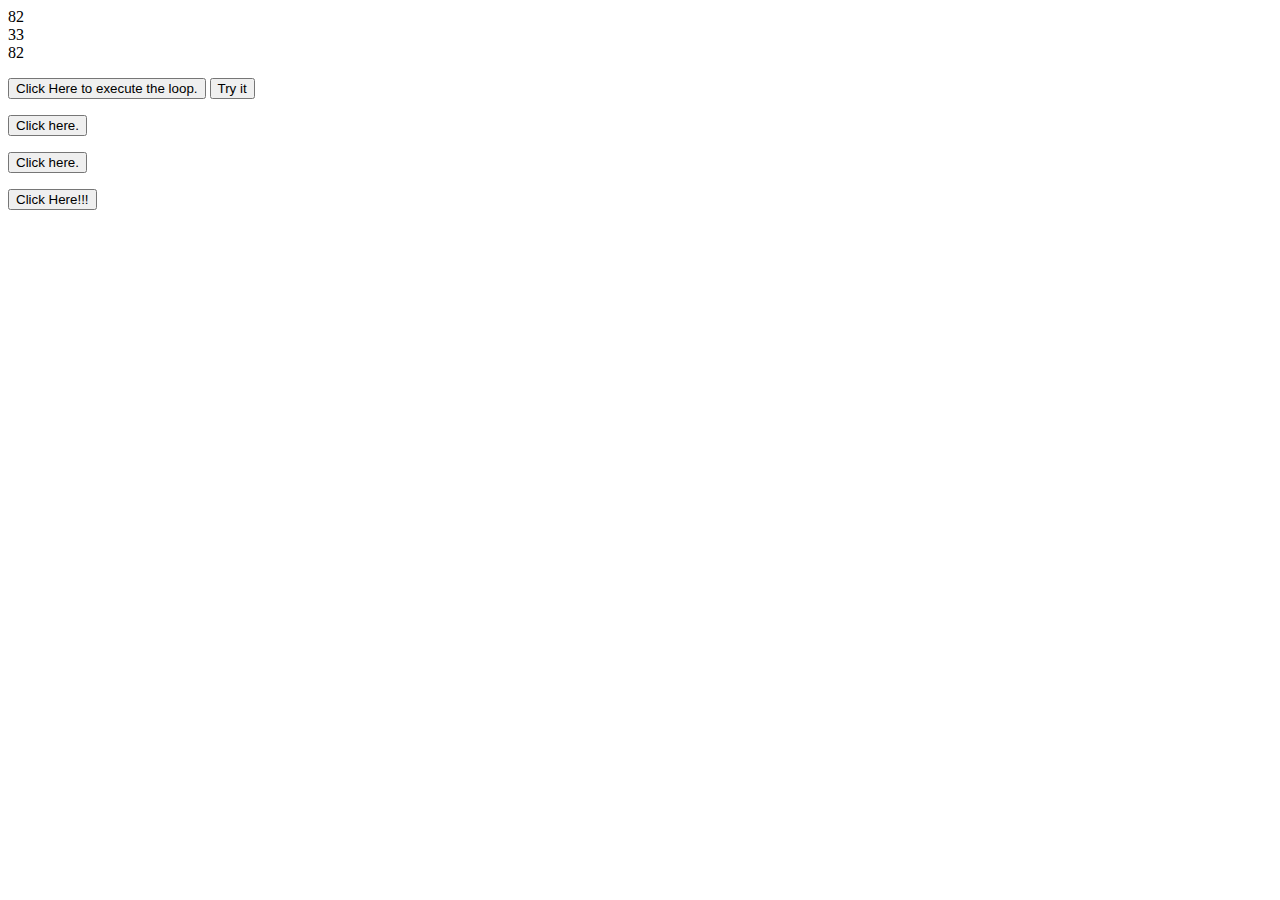
<file: JavaScript Projects/Basic JavaScript Projects/Project10_loops_arrays/index.html>
<!DOCTYPE html>
<html lang="eng">
<head>
    <meta charset="utf-8">
    <script src="JS/main.js"></script>
</head>

<body>
<p id="Loop"></p>

<button onclick="Call_Loop()">Click Here to execute the loop.</button>


<button onclick="myFunction()">Try it</button>

<p id="demo"></p>

<p id="List_of_Instruments"></p>
<button onclick="for_Loop()">Click here.</button>

<p id="Array"></p>
<button onclick="array_Function()">Click here.</button>

<p id="Constant"></p>
<button onclick="constant_function()">Click Here!!!</button>

</body>
</html>
</file>
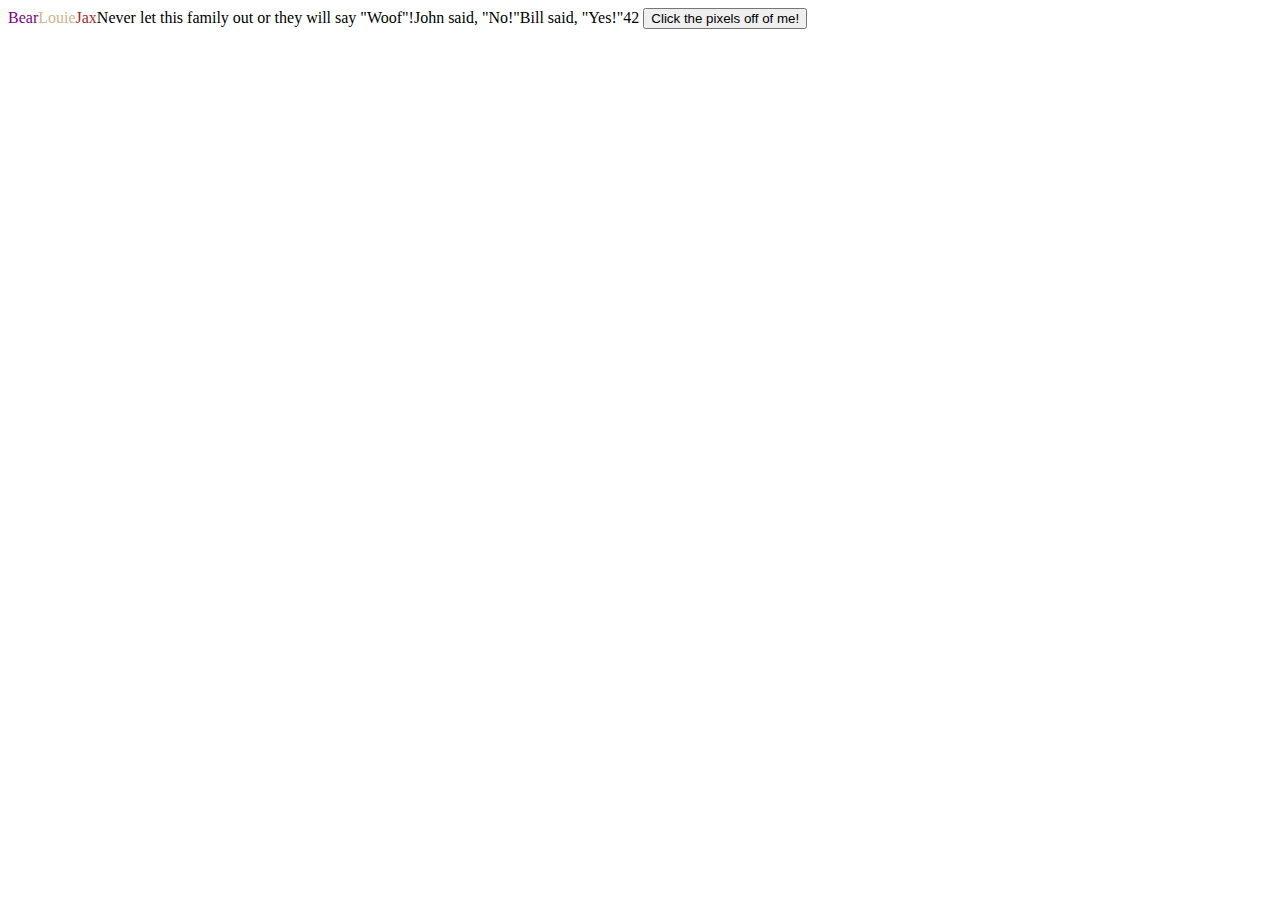
<file: JavaScript Projects/Basic JavaScript Projects/Project1_expressions_alert/index.html>
<!DOCTYPE html>
<html lang="eng">
<head>
    <meta charset="utf-8">
    <script src="JS/main.js"></script>
</head>

<body>
    <button onclick="Button_Function()" id="Blue_Text">
        Click the pixels off of me!
    </button>
    
</body>
</html>
</file>
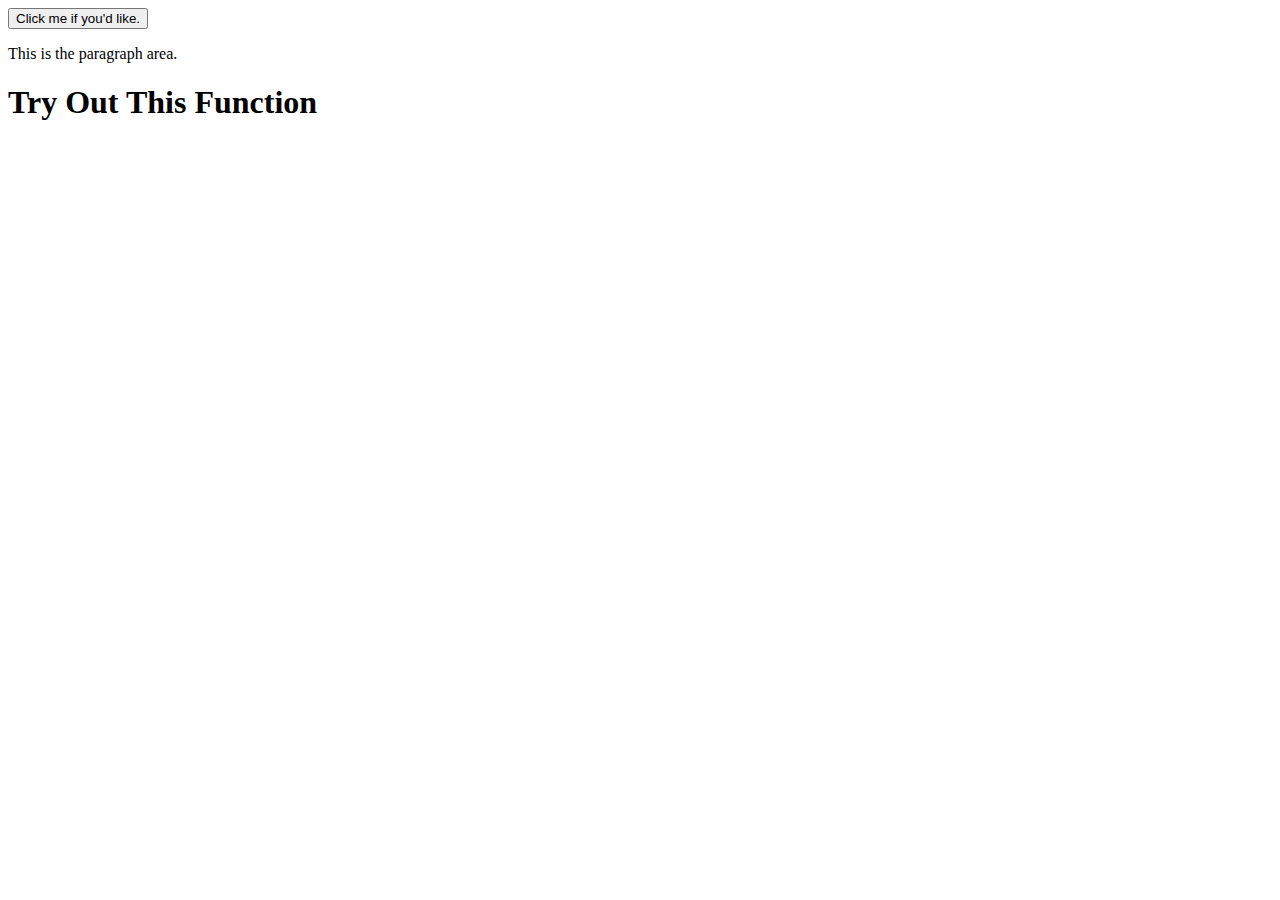
<file: JavaScript Projects/Basic JavaScript Projects/Project2_functions/index.html>
<!DOCTYPE html>
<html lang="eng">
<head>
    <meta charset="utf-8">
    <script src="JS/main.js"></script>
</head>

<body>
    <button onclick="buttonFunction()">
        Click me if you'd like.
    </button>

<p id="Blue_Text"> This is the paragraph area.</p> 

<h1 id="text1" onclick="function3()">Try Out This Function</h1>
    
</body>
</html>
</file>
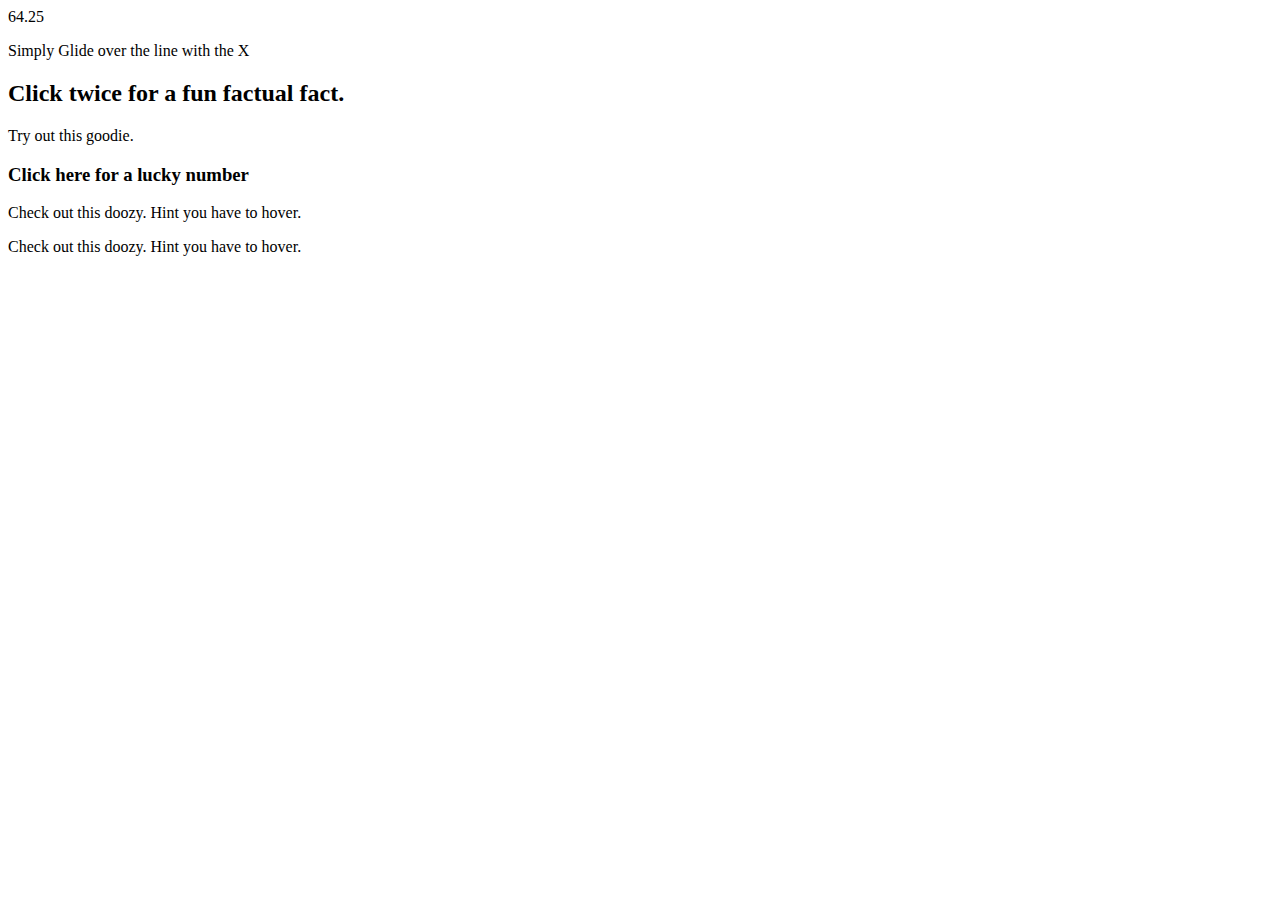
<file: JavaScript Projects/Basic JavaScript Projects/Project3_math_operators/index.html>
<!DOCTYPE html>
<html lang="eng">
<head>
    <meta charset="utf-8">
    <script src="JS/main.js"></script>
</head>

<body>

<p id="Math" onmouseover="multiplyFunction()"> Simply Glide over the line with the X</p> 

<h2 id="Math1" ondblclick="modulus_Operator()"> Click twice for a fun factual fact. </h2>

<p id="Math2" onclick="negation_Operator()"> Try out this goodie.</p>

<h3 id="Math3" ondblclick="randomath()"> Click here for a lucky number</h3>

<p id="Math4" onmouseover="dplusdminus()"> Check out this doozy. Hint you have to hover.</p>

<p id="Math5" onmouseover="dplusdminus2()"> Check out this doozy. Hint you have to hover.</p>
</body>
</html>
</file>
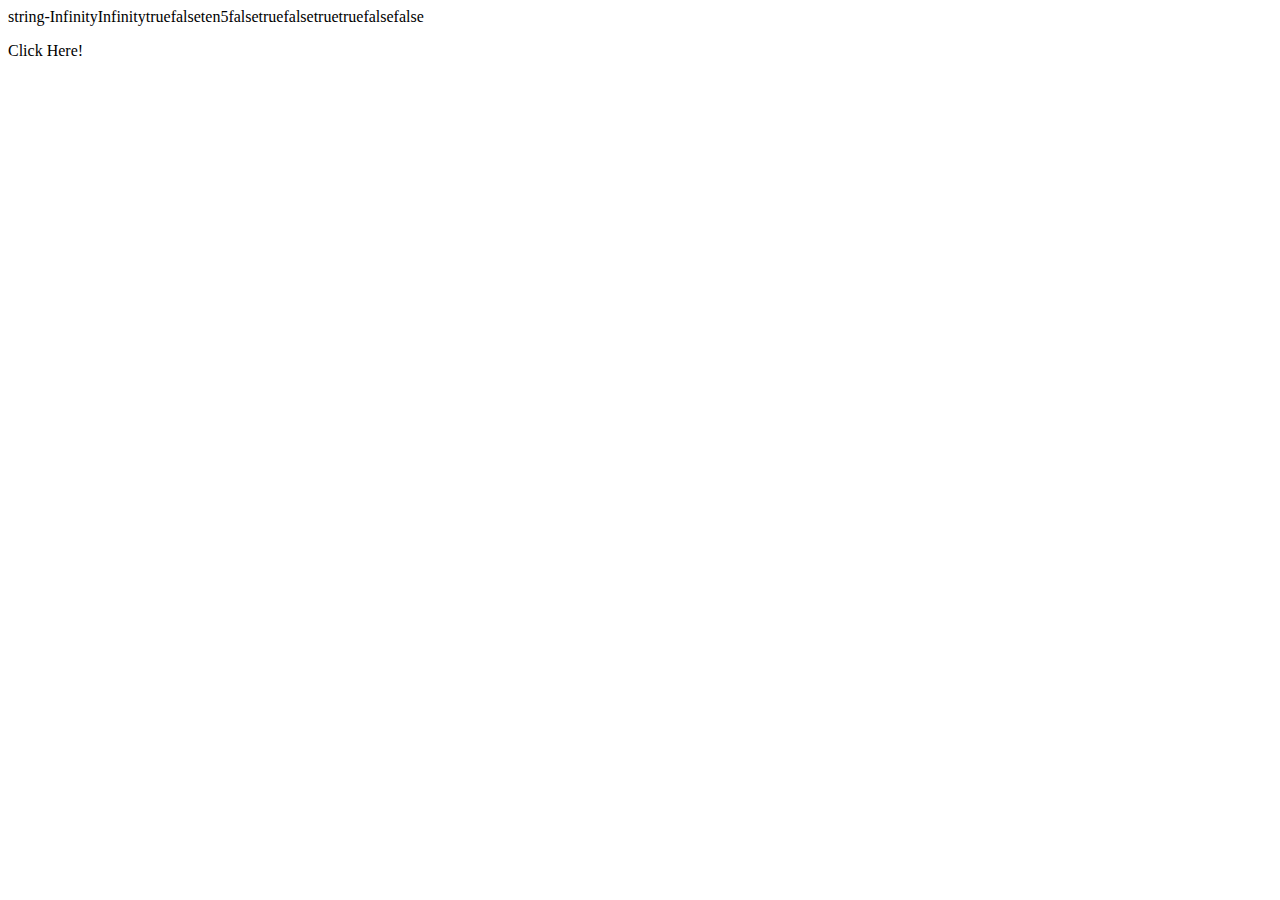
<file: JavaScript Projects/Basic JavaScript Projects/Project5_comparisons_type_coercion/index.html>
<!DOCTYPE html>
<html lang="eng">
<head>
    <meta charset="utf-8">
    <script src="JS/main.js"></script>
</head>

<body>

<p id="Not" onclick="not_Function()">Click Here!</p>

</body>
</html>
</file>
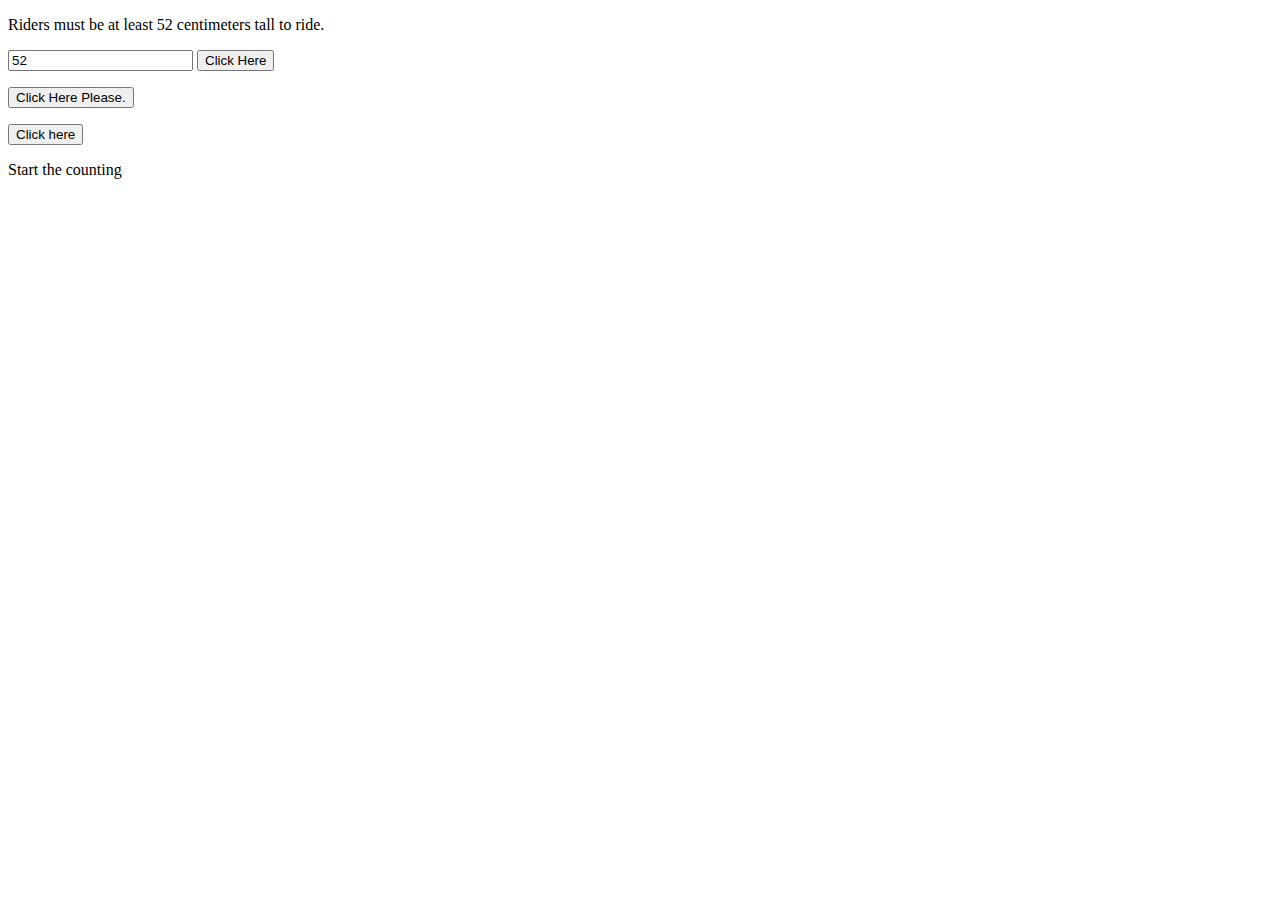
<file: JavaScript Projects/Basic JavaScript Projects/Project6_ternary__operators_constructors/index.html>
<!DOCTYPE html>
<html lang="eng">
<head>
    <meta charset="utf-8">
    <script src="JS/main.js"></script>
</head>

<body>

<p>Riders must be at least 52 centimeters tall to ride.</p>
<input id="Height" value="52" />
<button onclick="Ride_Function()">Click Here</button>
<p id="Ride"></p>


<button onclick="myFunction()">Click Here Please.</button>
<p id="Keywords_and_Constructors"></p>

<button onclick="myFunction2()">Click here</button>
<p id="New_and_This"></p>

<p id="Nested_Function" onclick="count_Function()"> Start the counting</p>
</body>
</html>
</file>
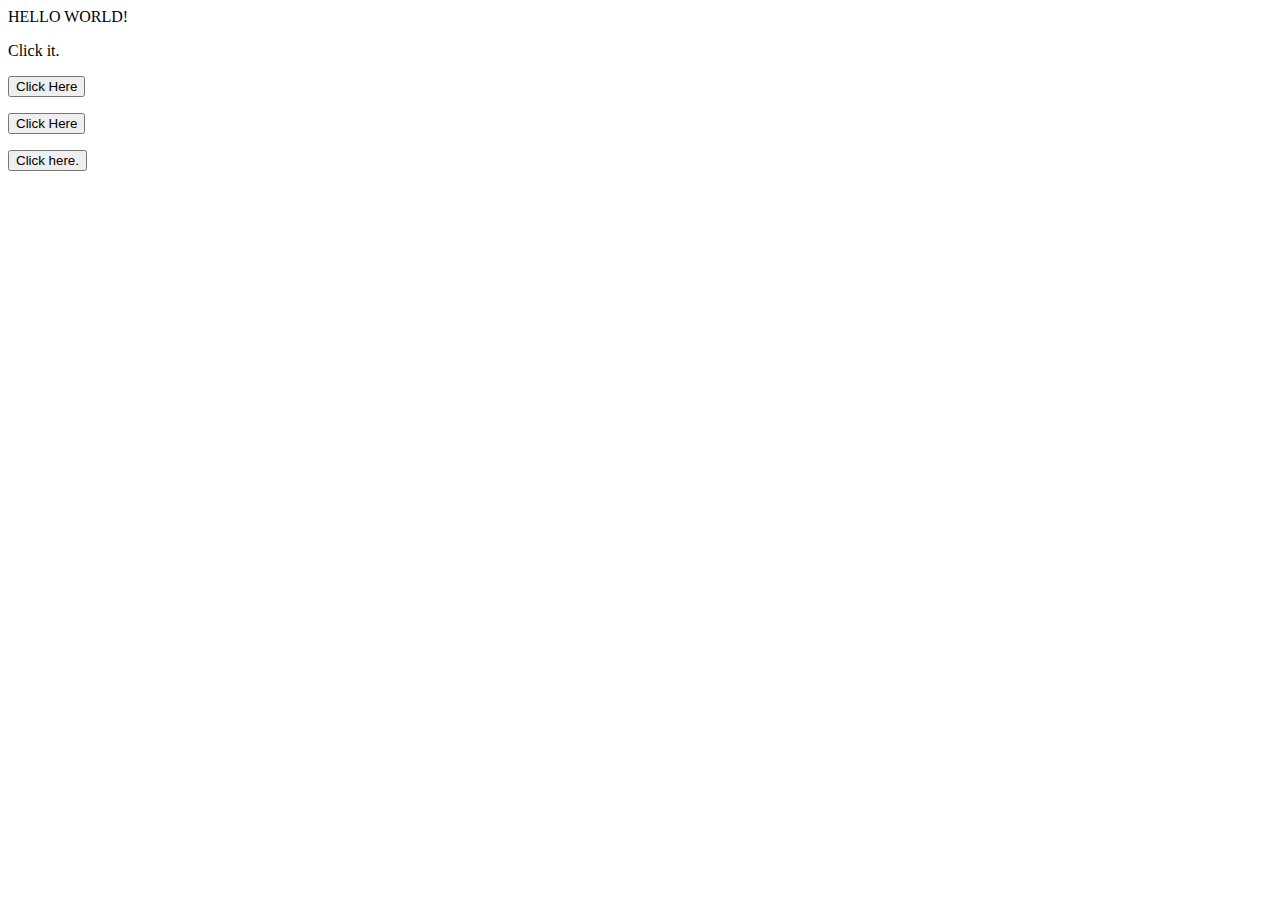
<file: JavaScript Projects/Basic JavaScript Projects/Project8_string_methods/index.html>
<!DOCTYPE html>
<html lang="eng">
<head>
    <meta charset="utf-8">
    <script src="JS/main.js"></script>
</head>

<body>

<p id="customtag1" onclick="full_Sentence()">Click it.</p>

<p id="slice"></p>

<button onclick="slice_Method()">Click Here</button>

<p id="numberstoString"></p>
<button onclick="string_Method()">Click Here</button>


<p id="Precision"></p>
<button onclick="precision_Method()">Click here.</button>

</body>
</html>
</file>
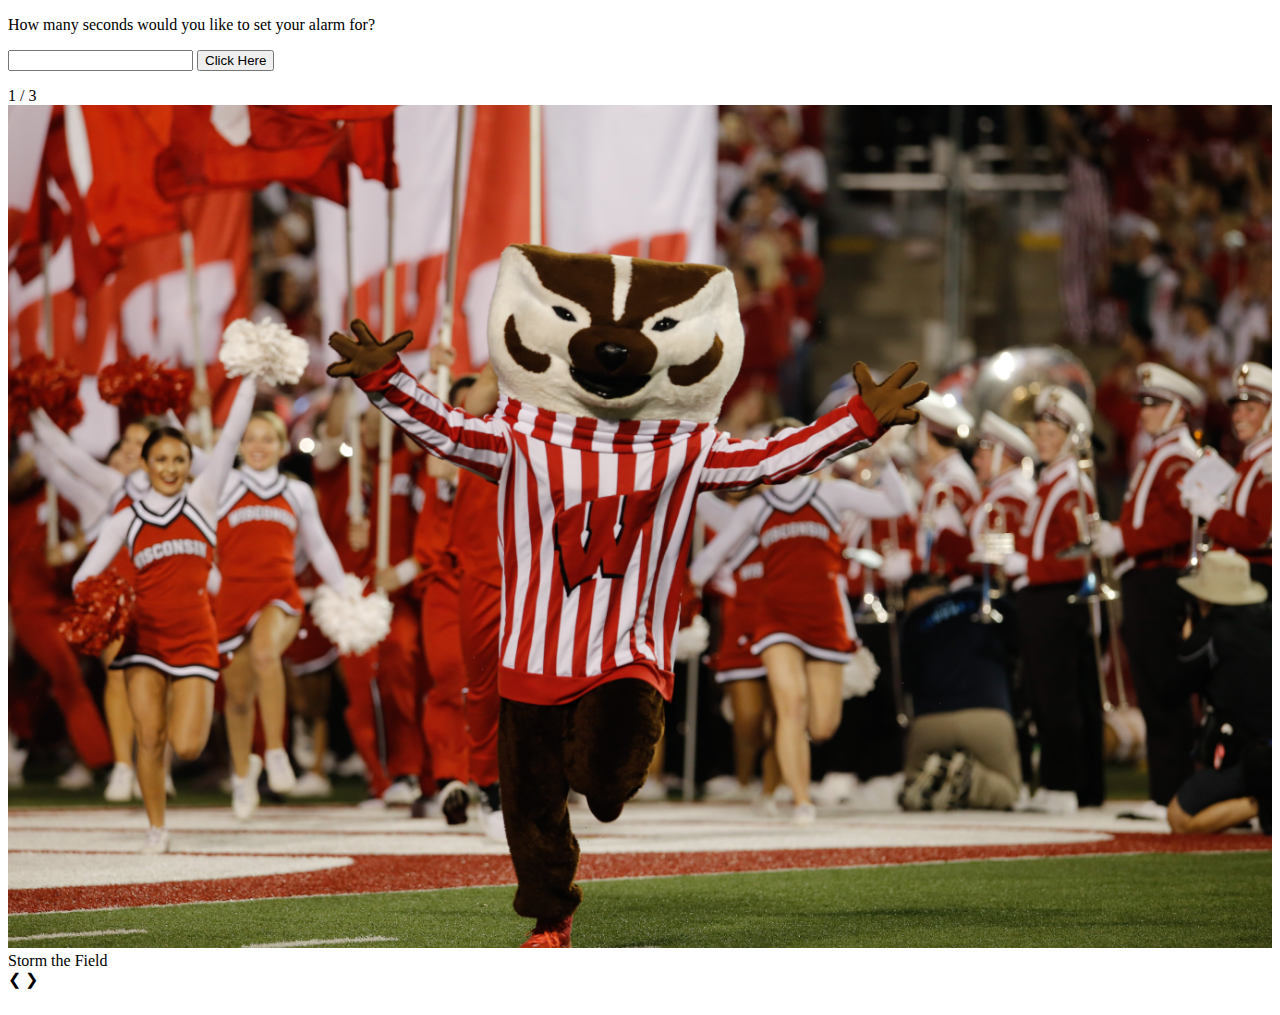
<file: JavaScript Projects/Basic JavaScript Projects/Project9_countdown_sideshow/index.html>
<!DOCTYPE html>
<html lang="eng">
<head>
    <meta charset="utf-8">
    <script src="JS/main.js"></script>
    <link rel="sylesheet" type="text/class" href="CSS/main.css">
</head>

<body>
<p>How many seconds would you like to set your alarm for?</p>
<input id="seconds" value="" />
<button onclick="countdown()">Click Here</button>
<p id="timer"></p>

<!-- Slideshow container -->
<div class="slideshow-container">

    <!-- Full-width images with number and caption text -->
    <div class="mySlides fade">
      <div class="numbertext">1 / 3</div>
      <img src="images/buckyfootballrunout.jpg" style="width:100%">
      <div class="text">Storm the Field</div>
    </div>
  
    <div class="mySlides fade">
      <div class="numbertext">2 / 3</div>
      <img src="images/buckypushup.jpg" style="width:100%">
      <div class="text">Exercising</div>
    </div>
  
    <div class="mySlides fade">
      <div class="numbertext">3 / 3</div>
      <img src="images/buckycartoonbuckeye.jpg" style="width:100%">
      <div class="text">Cartoon Joke</div>
    </div>
  
    <!-- Next and previous buttons -->
    <a class="prev" onclick="plusSlides(-1)">&#10094;</a>
    <a class="next" onclick="plusSlides(1)">&#10095;</a>
  </div>
  <br>
  
  <!-- The dots/circles -->
  <div style="text-align:center">
    <span class="dot" onclick="currentSlide(1)"></span>
    <span class="dot" onclick="currentSlide(2)"></span>
    <span class="dot" onclick="currentSlide(3)"></span>
  </div>

    <script src="JS/main.js"></script>
</body>
</html>
</file>
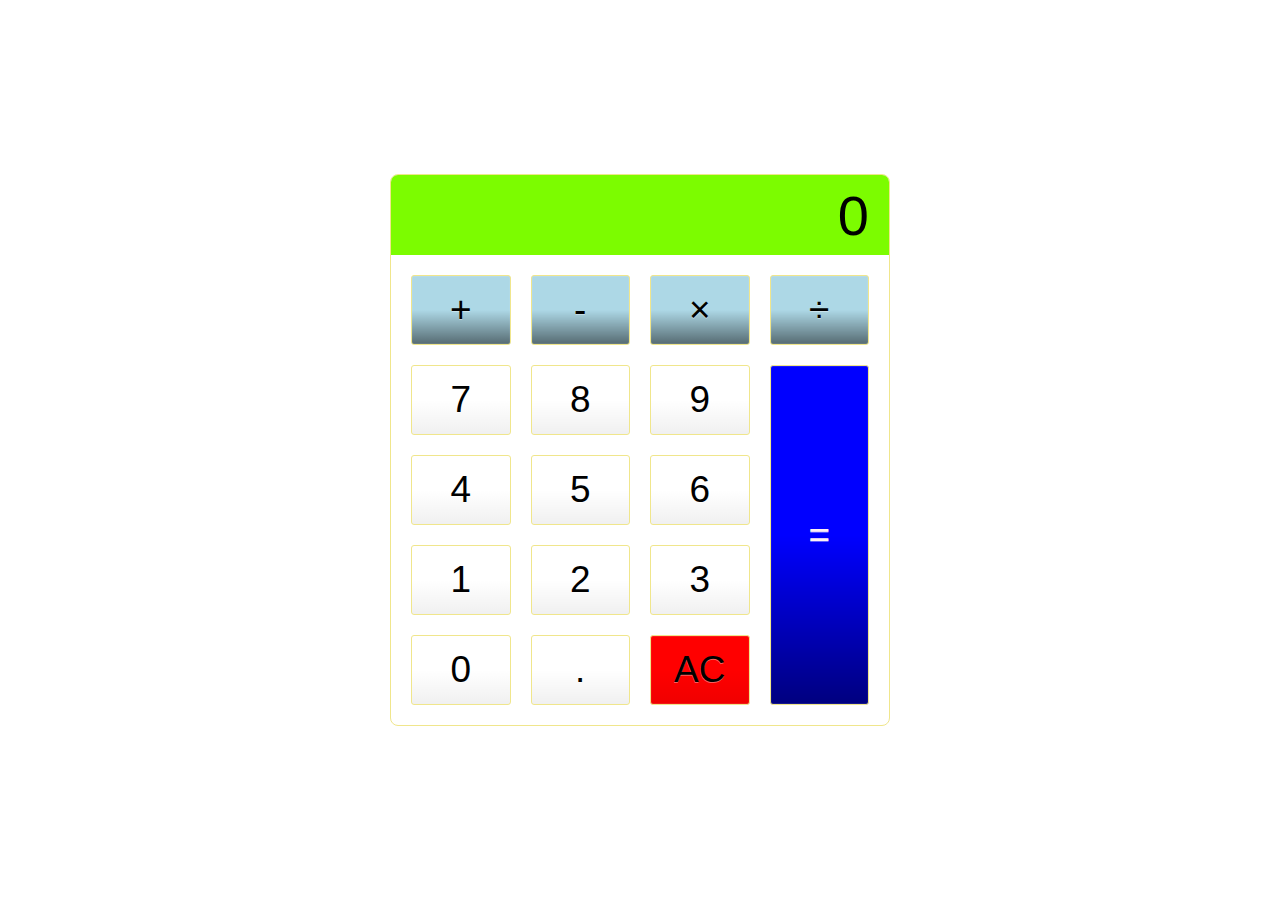
<file: JavaScript Projects/calculator.html>
<!DOCTYPE html>

<html lang="en">

<head>
    <meta charset="utf-8">

    <title>Calculator</title>
    <meta name="description" content="A basic HTML, CSS and Javascript Calculator">
    <meta name="author" content="Stephen Webb">
    <script src="./JavaScript/Calculator_JavaScript.js" defer></script>
    <link rel="stylesheet" href="CSS/Calculator_CSS.css">

</head>

<body>
    <div class="calculator">
        <input type="text" class="calculator-screen" value="0" disabled />
        <div class="calculator-keys">

            <button type="button" class="operator" value="+">+</button>
            <button type="button" class="operator" value="-">-</button>
            <button type="button" class="operator" value="*">&times;</button>
            <button type="button" class="operator" value="/">&divide;</button>

            <button type="button" value="7">7</button>
            <button type="button" value="8">8</button>
            <button type="button" value="9">9</button>

            <button type="button" value="4">4</button>
            <button type="button" value="5">5</button>
            <button type="button" value="6">6</button>

            <button type="button" value="1">1</button>
            <button type="button" value="2">2</button>
            <button type="button" value="3">3</button>

            <button type="button" value="0">0</button>

            <button type="button" class="decimal function" value=".">.</button>
            <button type="button" class="all-clear function" value="all-clear">AC</button>
            <button type="button" class="equal-sign operator" value="=">=</button>
        </div>
    </div>
</body>
</html>
</file>
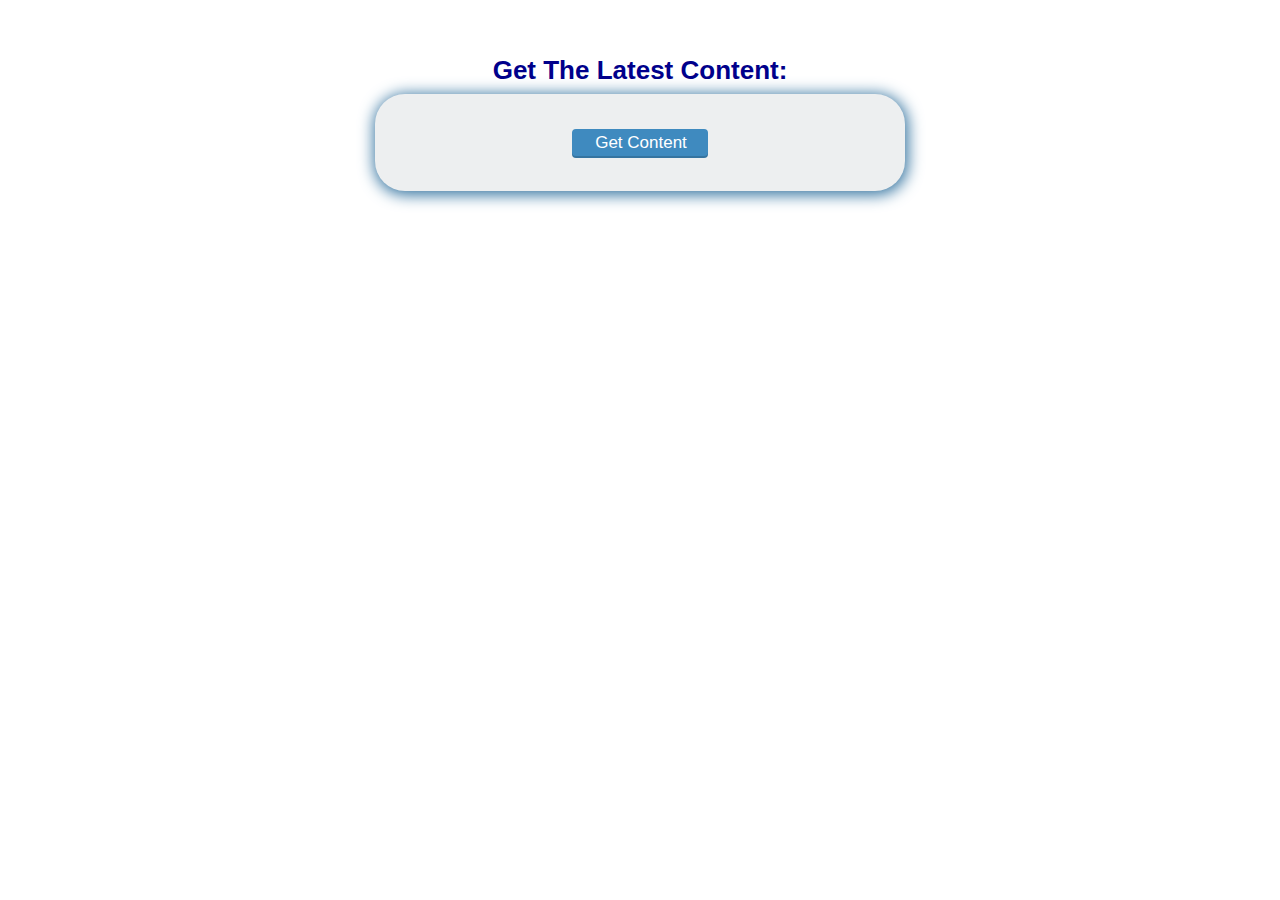
<file: JavaScript Projects/AJAX/ajax_basic.html>
<!DOCTYPE html>
<html lang="en">
    <head>
        <meta charset="utf-8">
        <title>Basic AJAX Demo</title>
		<link rel="stylesheet" href="style.css">
    </head>
    <body>
        <div class="main">
			<h2>Get The Latest Content:</h2>
			<div class='content' id="content">
				<input type="button" class="button" value="Get Content" id="btn_content" onclick="getContent();"/>
			</div>
        <script type="text/javascript">
        
        // Step 1: Setup the XML httop request object
        var ajax = new XMLHttpRequest();

        //Step 2: prepare the open ajax request
        ajax.open('GET', 'content.html');

        //Step 3: define the ajax response callback method
        ajax.onreadystatechange = function() {
            if (ajax.readyState == 4) {
                document.getElementById('content').innerHTML = ajax.responseText; 
            }
        }

        //Step 4: send the ajax response for data
        function getContent() {
            ajax.send();
            document.getElementById('btn_content').style.display = 'none';
        }
			
		</script>
    </body>
</html>
</file>
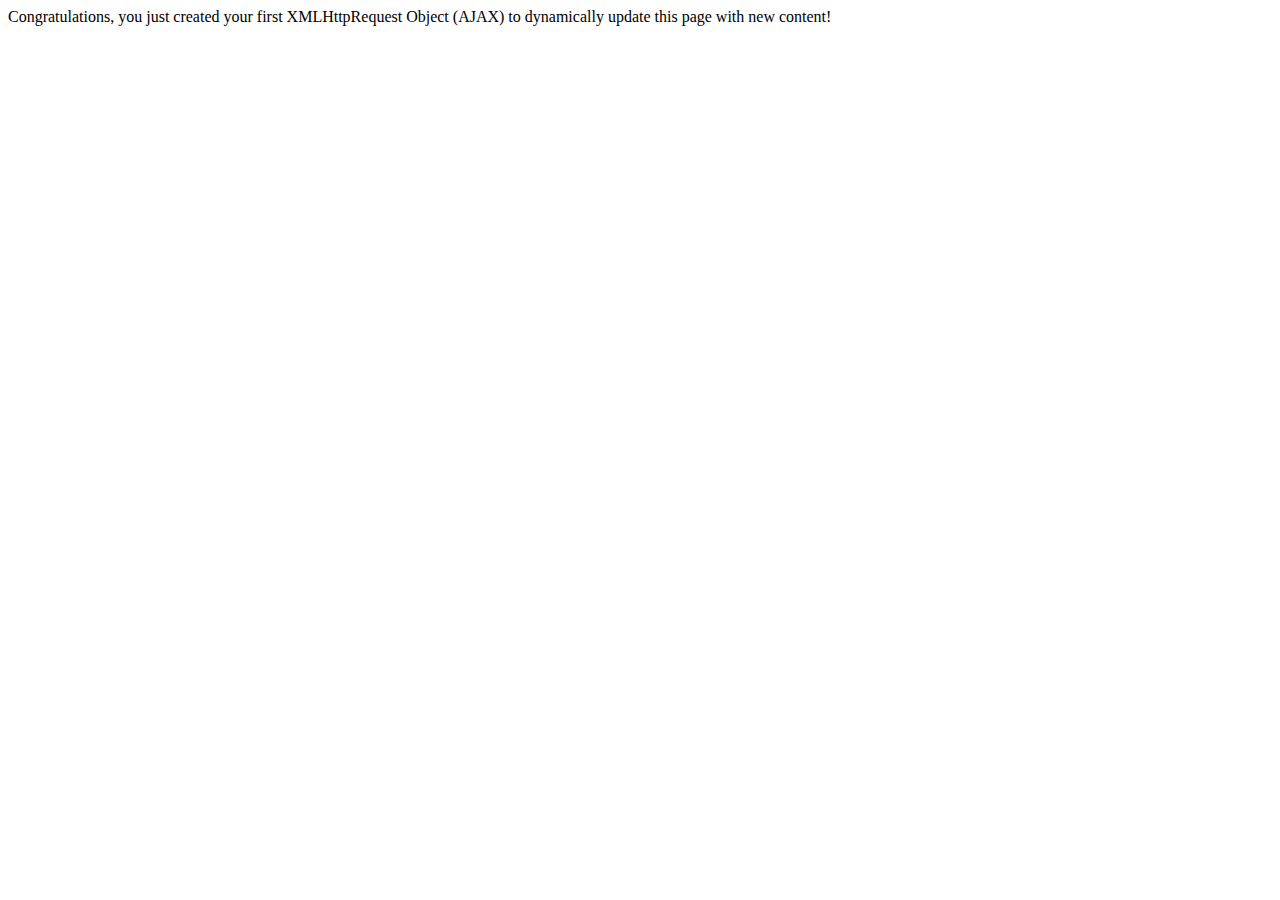
<file: JavaScript Projects/AJAX/content.html>
<!DOCTYPE html>
<html lang="en">
    <head>
    </head>
    <body>
		Congratulations, you just created your first XMLHttpRequest Object (AJAX) to dynamically update this page with new content!
    </body>
</html>
</file>
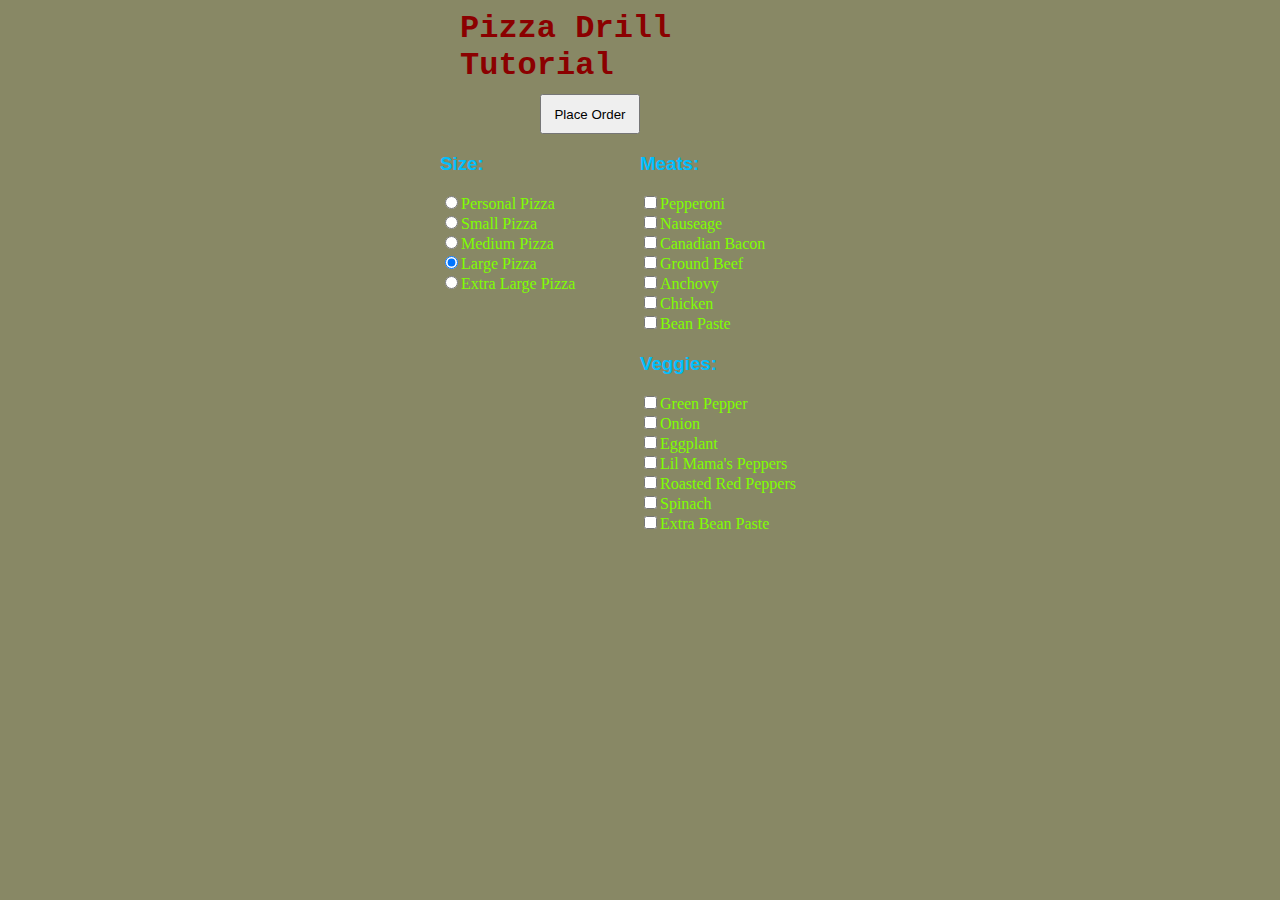
<file: JavaScript Projects/Basic JavaScript Projects/Pizza.html>
<!Doctype html>
<html lang="en">
    <head>
        <title>Pizza Drill Demo</title>
        <META http-equiv="Content-Type" content="text/html; charset=UTF-8">
        <meta content="width=device-width,initial-scale=1.0" name="viewport">
        <link rel="stylesheet" type="text/css" href="Pizza_CSS/Pizza.css"/>
    </head>
    <body>
        <div id="menuBG">
            <h1 style="margin:0 0px 0 20px;">Pizza Drill Tutorial</h1>
            <input id="btnOrder" type="button" onclick="getReceipt()"
                value="Place Order">
            <form id="frmMenu">
                <div class="menu left">
                    <h3>Size:</h3>
                    <input class="size" type="radio" name="Size"
                        value="Personal Pizza">Personal Pizza<br>
                    <input class="size" type="radio" name="Size"
                        value="Small Pizza">Small Pizza<br>
                    <input class="size" type="radio" name="Size"
                        value="Medium Pizza">Medium Pizza<br>
                    <input class="size" type="radio" name="Size"
                        value="Large Pizza" checked>Large Pizza<br>
                    <input class="size" type="radio" name="Size"
                        value="Extra Large Pizza">Extra Large Pizza<br>
            </div>

<div class="menu center">
    <h3>Meats:</h3>
    <input class="toppings" type="checkbox" name="Topping"
        value="Pepperoni">Pepperoni<br>
    <input class="toppings" type="checkbox" name="Topping"
        value="Nauseage">Nauseage<br>
    <input class="toppings" type="checkbox" name="Topping"
        value="Canadian Bacon">Canadian Bacon<br>
    <input class="toppings" type="checkbox" name="Topping"
        value="Ground Beef">Ground Beef<br>
    <input class="toppings" type="checkbox" name="Topping"
        value="Anchovy">Anchovy<br>
    <input class="toppings" type="checkbox" name="Topping"
        value="Chicken">Chicken<br>
    <input class="toppings" type="checkbox" name="Topping"
        value="Bean Paste">Bean Paste<br>
</div>

<div class="menu right">
    <h3>Veggies:</h3>
    <input class="toppings" type="checkbox" name="Topping"
        value="Green Pepper">Green Pepper<br>
    <input class="toppings" type="checkbox" name="Topping"
        value="Onion">Onion<br>
    <input class="toppings" type="checkbox" name="Topping"
        value="Eggplant">Eggplant<br>
    <input class="toppings" type="checkbox" name="Topping"
        value="Lil Mama's Peppers">Lil Mama's Peppers<br>
    <input class="toppings" type="checkbox" name="Topping"
        value="Roasted Red Peppers">Roasted Red Peppers<br>
    <input class="toppings" type="checkbox" name="Topping"
        value="Spinach">Spinach<br>
    <input class="toppings" type="checkbox" name="Topping"
        value="Extra Bean Paste">Extra Bean Paste<br>
</div>

<div id="cart">
    <div id="showText"></div>
    <div id="totalPrice"></div>
</div>
</form>
        </div>
        <script src="Pizza_JavaScript/Pizza.js" defer></script>
    </body>
</html>
</file>
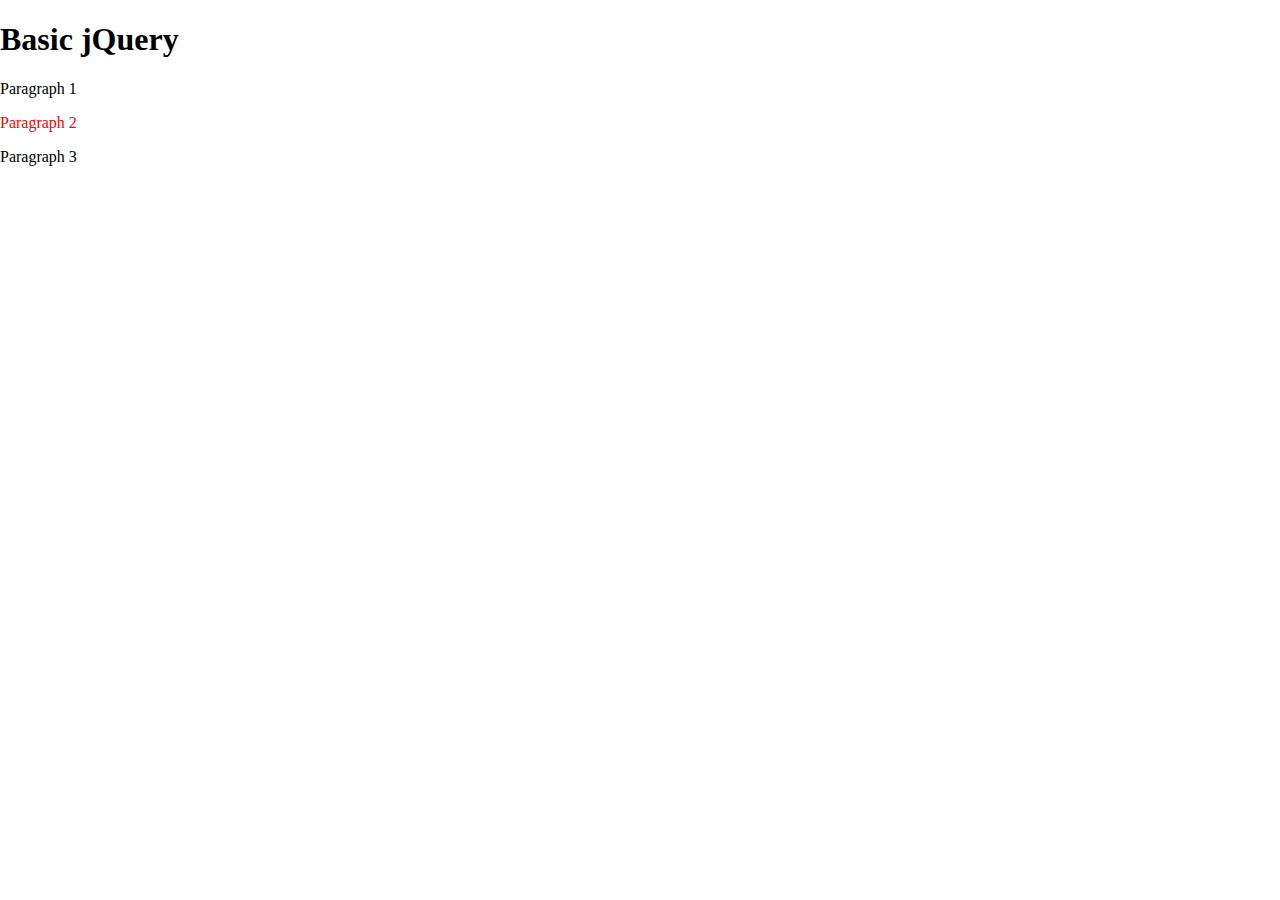
<file: JavaScript Projects/jQuery/jquerywork.html>
<!DOCTYPE html>
<html>
    <head>
        <script src="https://ajax.googleapis.com/ajax/libs/jquery/3.4.0/jquery.min.js"></script>  <!--Calls and links to jQuery library-->
    </head>
<body>
    <script>
        $(document).ready(function() {   //.ready and .append are pulled from jQuery library aka shortened syntax to avoid having to create all of the dynamic effects in javascript from scratch
            $("html").append(
                "<body>\
                    <div id='container'>\
                        <div id='inner'>\
                            <h1>Basic jQuery</h1>\
                            <p id='1'>Paragraph 1</p>\
                            <p id='2'>Paragraph 2</p>\
                            <p id='3'>Paragraph 3</p>\
                        </div>\
                    </div>\
                </body>"
            );
            $("#2").css({"color":"red"});
            $("#3").click(function() {
                $('h1').hide();
            });
        });
    </script>
</body>
</html>
</file>
<file: JavaScript Projects/Basic JavaScript Projects/Project9_countdown_sideshow/CSS/main.css>
/* Typed out CSS for Slide show content customized some aesthetic features from the example code on w3schools */

* {box-sizing:border-box}

/* Slideshow container */
.slideshow-container {
  max-width: 1000px;
  position: relative;
  margin: auto;
}

/* Hide the images by default */
.mySlides {
  display: none;
}

/* Next & previous buttons */
.prev, .next {
  cursor: pointer;
  position: absolute;
  top: 50%;
  width: auto;
  margin-top: -22px;
  padding: 16px;
  color: white;
  font-weight: bold;
  font-size: 18px;
  transition: 0.6s ease;
  border-radius: 0 3px 3px 0;
  user-select: none;
}

/* Position the "next button" to the right */
.next {
  right: 0;
  border-radius: 3px 0 0 3px;
}

/* On hover, add a black background color with a little bit see-through */
.prev:hover, .next:hover {
  background-color: rgba(0,0,0,0.8);
}

/* Caption text */
.text {
  color: #f2f2f2;
  font-size: 15px;
  padding: 8px 12px;
  position: absolute;
  bottom: 8px;
  width: 100%;
  text-align: center;
}

/* Number text (1/3 etc) */
.numbertext {
  color: #f2f2f2;
  font-size: 12px;
  padding: 8px 12px;
  position: absolute;
  top: 0;
}

/* The dots/bullets/indicators */
.dot {
  cursor: pointer;
  height: 15px;
  width: 15px;
  margin: 0 2px;
  background-color: #bbb;
  border-radius: 50%;
  display: inline-block;
  transition: background-color 0.6s ease;
}

.active, .dot:hover {
  background-color: #717171;
}

/* Fading animation */
.fade {
  -webkit-animation-name: fade;
  -webkit-animation-duration: 1.5s;
  animation-name: fade;
  animation-duration: 1.5s;
}

@-webkit-keyframes fade {
  from {opacity: .4}
  to {opacity: 1}
}

@keyframes fade {
  from {opacity: .4}
  to {opacity: 1}
}
</file>
<file: JavaScript Projects/CSS/Calculator_CSS.css>
html {
    font-size: 70%;
    box-sizing: border-box;
}

*, *::before, *::after {
    margin: 0;
    padding: 0;
    box-sizing: inherit;
}

.calculator {
    border: 1.3px solid khaki;
    border-radius: 8px;
    position: absolute;
    top: 50%;
    left: 50%;
    transform: translate(-50%, -50%);
    width: 500px;
}

.calculator-screen {
    width: 100%;
    font-size: 5rem;
    height: 80px;
    border: none;
    background-color: lawngreen;
    color: black;
    text-align: right;
    padding-right: 20px;
    padding-left: 20px;
    border-radius: 7px 7px 0px 0px;
}

button {
    height: 70px;
    border-radius: 3px;
    border: 1px solid khaki;
    background-color: transparent;
    font-size: 3.3rem;
    color: black;
    background-image: linear-gradient(to bottom, transparent, transparent 50%, rgba(0,0,0,.06));
    text-shadow: 0 1px rgba(255,255,255,.4);
    box-shadow: inset 0 0 0 1px rgba(255,255,255,.05), inset 0 1px 0 0 rgba(255,255,255,.05), inset 0 -1px 0 0 rgba(255,255,255,.05), 0 1px 0 0 rgba(255,255,255,.05);
}

button:hover {
    background-color: #e1e1e1;
}

.operator {
    color: black;
    background-image: linear-gradient(to bottom, transparent, transparent 50%, rgba(0,0,0,.5));
    background-color: lightblue;
}

.all-clear {
    background-color: red;
    border-color: khaki;
    color: black;
}

.all-clear:hover {
    background-color: darkorchid;
}

.equal-sign {
    background-color: blue;
    border-color: khaki;
    color: lavenderblush;
    height: 100%;
    grid-area: 2 / 4 / 6 / 5;
}

.equal-sign:hover {
    background-color: darkgoldenrod;
}

.calculator-keys {
    display: grid;
    grid-template-columns: repeat(4, 1fr);
    grid-gap: 20px;
    padding: 20px;
}
</file>
<file: JavaScript Projects/AJAX/style.css>
@charset "UTF-8";

html, body, div, span, applet, object, iframe,
h1, h2, h3, h4, h5, h6, p, blockquote, pre,
a, abbr, acronym, address, big, cite, code,
del, dfn, em, img, ins, kbd, q, s, samp,
small, strike, strong, sub, sup, tt, var,
b, u, i, center,
dl, dt, dd, ol, ul, li,
fieldset, form, label, legend,
table, caption, tbody, tfoot, thead, tr, th, td,
article, aside, canvas, details, embed,
figure, figcaption, footer, header, hgroup,
menu, nav, output, ruby, section, summary,
time, mark, audio, video {
  margin: 0;
  padding: 0;
  border: 0;
  font: inherit;
  font-size: 100%;
  vertical-align: baseline;
}

html {
  line-height: 1;
}

body {
  background: #fff;
  padding: 50px 0 0;
  font-family: "Varela Round", "Helvetica Neue", Helvetica, Arial, sans-serif;
  font-size: 1.25em;
}

article, aside, details, figcaption, figure, footer, header, hgroup, input, label, .main, menu, nav, section, summary, .users {
  display: block;
}

h2 {
  margin: 0 auto;
  font-family: Helvetica, Arial, sans-serif;
  font-size: 1.3em;
  font-weight: 600;
  margin-bottom: 8px;
  color: darkblue;
  line-height: 1.2;
}

h3 {
  margin: 0 auto;
  font-size: .75em;
}

.main {
  margin: 0 auto;
}

.main h2 {
  margin-top: 5px;
  text-align: center;
}

.users {
  margin: 0 auto;
  width: 300px;
  border-radius: 30px;
  text-align: center;
  background-color: #edeff0;
  box-shadow: 1px 2px 15px 2px #3574a0;
}

.content {
  margin: 0 auto;
  padding:15px 15px;
  width: 500px;
  border-radius: 30px;
  text-align: center;
  background-color: #edeff0;
  box-shadow: 1px 2px 15px 2px #3574a0;
}

.button {
  background: #3f8abf;
  padding: 1px 18px 0 20px;
  margin: 20px auto;
  font-family: "Varela Round", "Helvetica Neue", Helvetica, Arial, sans-serif;
  font-size: .85em;
  color: white;
  font-weight: 500;
  border: 3px solid #3f8abf;
  outline: none;
  cursor: pointer;
  display: -moz-inline-stack;
  display: inline-block;
  vertical-align: middle;
  -webkit-border-radius: 4px;
  -moz-border-radius: 4px;
  -ms-border-radius: 4px;
  -o-border-radius: 4px;
  border-radius: 4px;
  -webkit-box-shadow: 0 2px 0 0 #3574a0;
  -moz-box-shadow: 0 2px 0 0 #3574a0;
  box-shadow: 0 2px 0 0 #3574a0;
  -webkit-transition: 0.3s;
  -moz-transition: 0.3s;
  -o-transition: 0.3s;
  transition: 0.3s;
}
.button:hover {
  background: #397cac;
  border-color: #397cac;
  -webkit-box-shadow: 0 2px 0 0 #2c6085;
  -moz-box-shadow: 0 2px 0 0 #2c6085;
  box-shadow: 0 2px 0 0 #2c6085;
}

input[type=text] {
  margin: 0 auto;
  width: 250px;
  font-size: .95em;
  text-align: center;
}

label {
	padding-top: 10px;
  margin-top: 20px;
  margin-bottom: 10px;
  color: darkblue;
  font-weight: 300;
}

textarea {
  width: 250px;
  font-size: .95em;
}

select {
  width: 250px;
  font-size: .95em;
}
</file>
<file: JavaScript Projects/Basic JavaScript Projects/Pizza_CSS/Pizza.css>
#menuBG {
    width: 400px;
    height: 470px;
    margin: 10px auto;
    color: rgb(171, 201, 119)69);
}

#frmMenu {
    width: 400px;
    height: 200px;
}

#totalPrice {
    width: 200px;
    height: 190px;
    margin: 0 auto;
    float: right;
}

.left {
    width: 200px;
    height: 200px;
    float: left;
}

.center {
    width: 200px;
    height: 200px;
    float: left;
}

.right {
    width:200px;
    height: 200px;
    float: right;
}

#showText {
    width: 200px;
    height: 190px;
    margin:0px auto;
    float:left;
}

#cart {
    top: 0;margin:0px auto;
    width: 400px;
    height: 200px;
}

#btnOrder {
    margin: 10px 0px 0px 100px;
    width: 100px;
    height: 40px;
}

h1 {
    font-family: 'Courier New', Courier, monospace;
    color: darkred;
}

h3 {
    font-family: Impact, Haettenschweiler, 'Arial Narrow Bold', sans-serif;
    color: deepskyblue;
}

div {
        font-family: fantasy;
        color: chartreuse;
}

body {
        background-color: rgb(136, 136, 101);
}
</file>
